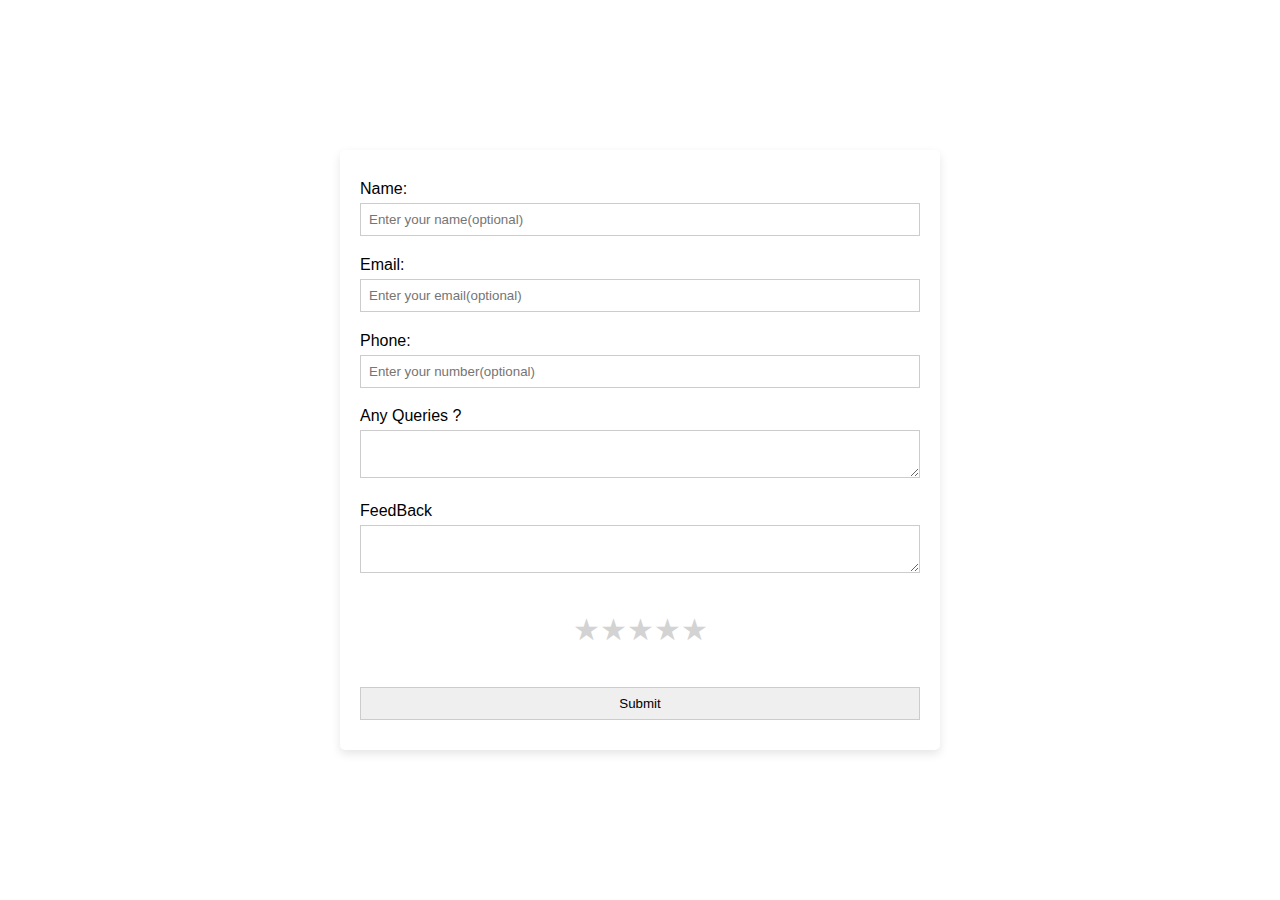
<file: Feedback_form.html>
<!DOCTYPE html>
<html lang="en">
<head>
    <meta charset="UTF-8">
    <meta name="viewport" content="width=device-width, initial-scale=1.0">
    <title>Document</title>
    <style>
        *{
            margin: 0;
            padding: 0;
            box-sizing: border-box;
            font-family: Arial, Helvetica, sans-serif;
        }
        body{
            height: 100vh;
            display: flex;
            justify-content: center;
            align-items: center;
        }
        form{
            width: 600px;
            height: 600px;
            padding: 20px;
            background-color: white;
            border-radius: 5px;
            box-shadow: 0px 4px 10px rgba(0,0,0,0.1);
            display: flex;
            flex-direction: column;
            justify-content: space-around;

        }
        input,textarea{
            width: 100%;
            padding: 8px;
            margin-top: 5px;
            border: 1px solid #ccc;
        }
        .rating {
            display: flex;
            flex-direction: row-reverse;
            justify-content: center;
            align-items: center;
            margin: 15px 0;
          }
    
          .rating input {
            display: none;
          }
    
          .rating label {
            font-size: 30px;
            cursor: pointer;
            color: lightgray;
          }
    
          .rating input:checked ~ label,
          .rating label:hover,
          .rating label:hover ~ label {
            color: gold;
          }
       
    </style>
</head>
<body>
    <form>
        <div class="name">
            <label for="name">Name: </label>
            <input type="text" id="name" placeholder="Enter your name(optional)"/>
        </div>
        
        <div class="email">
            <label for="email">Email: </label>
            <input type="email" id="email" placeholder="Enter your email(optional)"/>
        </div>
        
        <div class="phno">
            <label for="phone">Phone: </label>
            <input type="text" id="phone" placeholder="Enter your number(optional)"><br>
        </div>
        
        
        <div class="query">
            <label for="query">Any Queries ?</label>
            <textarea name="query"  id="query"></textarea>
        </div>
        <div class="Feedback">
            <label for="feedback">FeedBack</label>
            <textarea name="feedback" id="feedback"></textarea>
        </div>
        <div class="rating">
            <input type="radio" id="star5" name="rating" value="5"/>
            <label for="star5">&#9733;</label>

            <input type="radio" id="star4" name="rating" value="4"/>
            <label for="star4">&#9733;</label>

            <input type="radio" id="star3" name="rating" value="3"/>
            <label for="star3">&#9733;</label>

            <input type="radio" id="star2" name="rating" value="3"/>
            <label for="star2">&#9733;</label>

            <input type="radio" id="star1" name="rating" value="3"/>
            <label for="star1">&#9733;</label>

        </div>
        <div class="submit">
            <input type="submit" value="Submit">
        </div>
    </form>
</body>
</html>
</file>
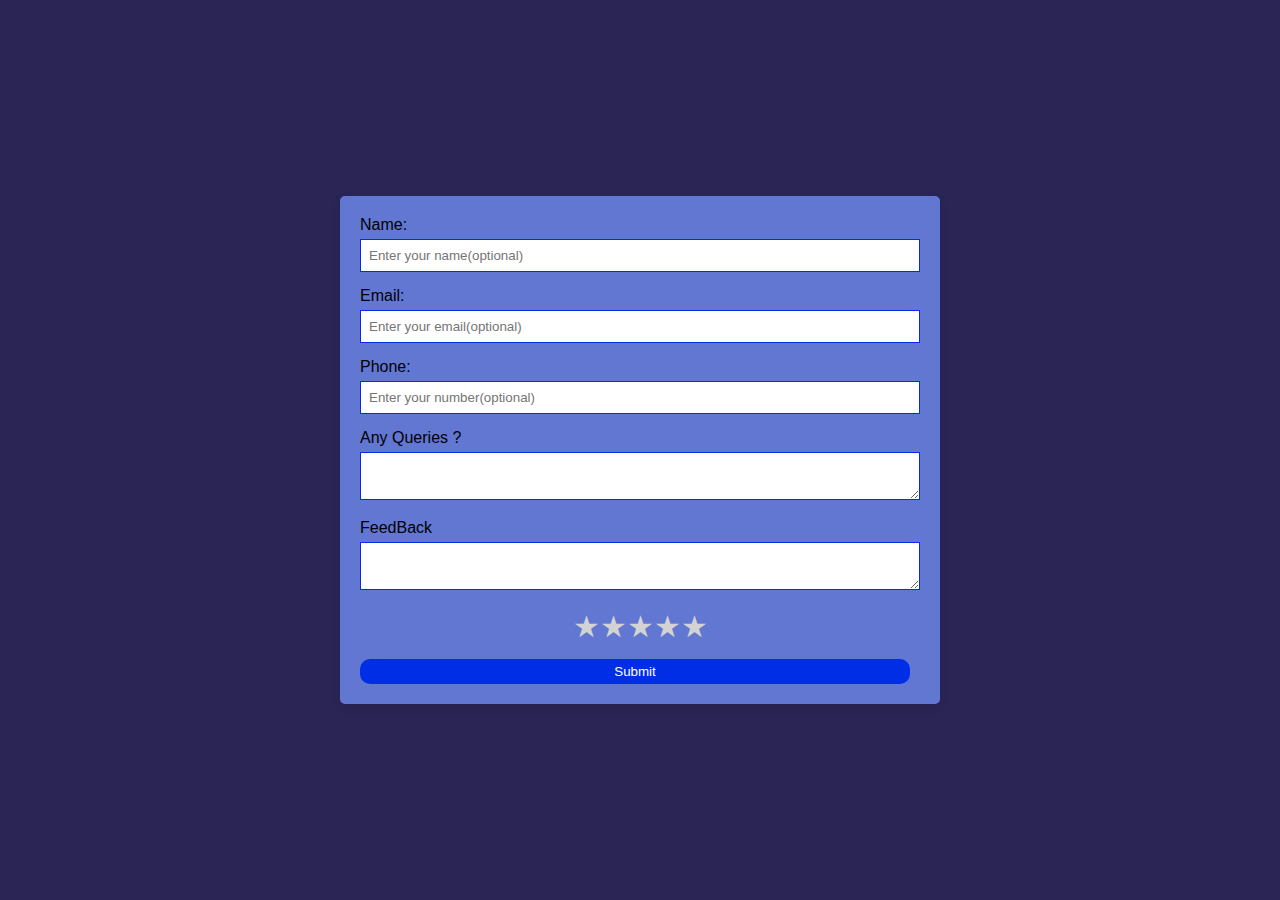
<file: Feedbackform_external.html>
<!DOCTYPE html>
<html lang="en">
<head>
    <meta charset="UTF-8">
    <meta name="viewport" content="width=device-width, initial-scale=1.0">
    <title>Document</title>
    <link rel="stylesheet" href="Feedbackform_external.css">
</head>
<body>
    <form>
        <div class="name">
            <label for="name">Name: </label>
            <input type="text" id="name" placeholder="Enter your name(optional)"/>
        </div>
        
        <div class="email">
            <label for="email">Email: </label>
            <input type="email" id="email" placeholder="Enter your email(optional)"/>
        </div>
        
        <div class="phno">
            <label for="phone">Phone: </label>
            <input type="text" id="phone" placeholder="Enter your number(optional)"><br>
        </div>
        
        
        <div class="query">
            <label for="query">Any Queries ?</label>
            <textarea name="query"  id="query"></textarea>
        </div>
        <div class="Feedback">
            <label for="feedback">FeedBack</label>
            <textarea name="feedback" id="feedback"></textarea>
        </div>
        <div class="rating">
            <input type="radio" id="star5" name="rating" value="5"/>
            <label for="star5">&#9733;</label>

            <input type="radio" id="star4" name="rating" value="4"/>
            <label for="star4">&#9733;</label>

            <input type="radio" id="star3" name="rating" value="3"/>
            <label for="star3">&#9733;</label>

            <input type="radio" id="star2" name="rating" value="3"/>
            <label for="star2">&#9733;</label>

            <input type="radio" id="star1" name="rating" value="3"/>
            <label for="star1">&#9733;</label>

        </div>
        <div class="submit">
            <button type="submit" value="Submit">Submit</button>
        </div>
    </form>
    
</body>
</html>
</file>
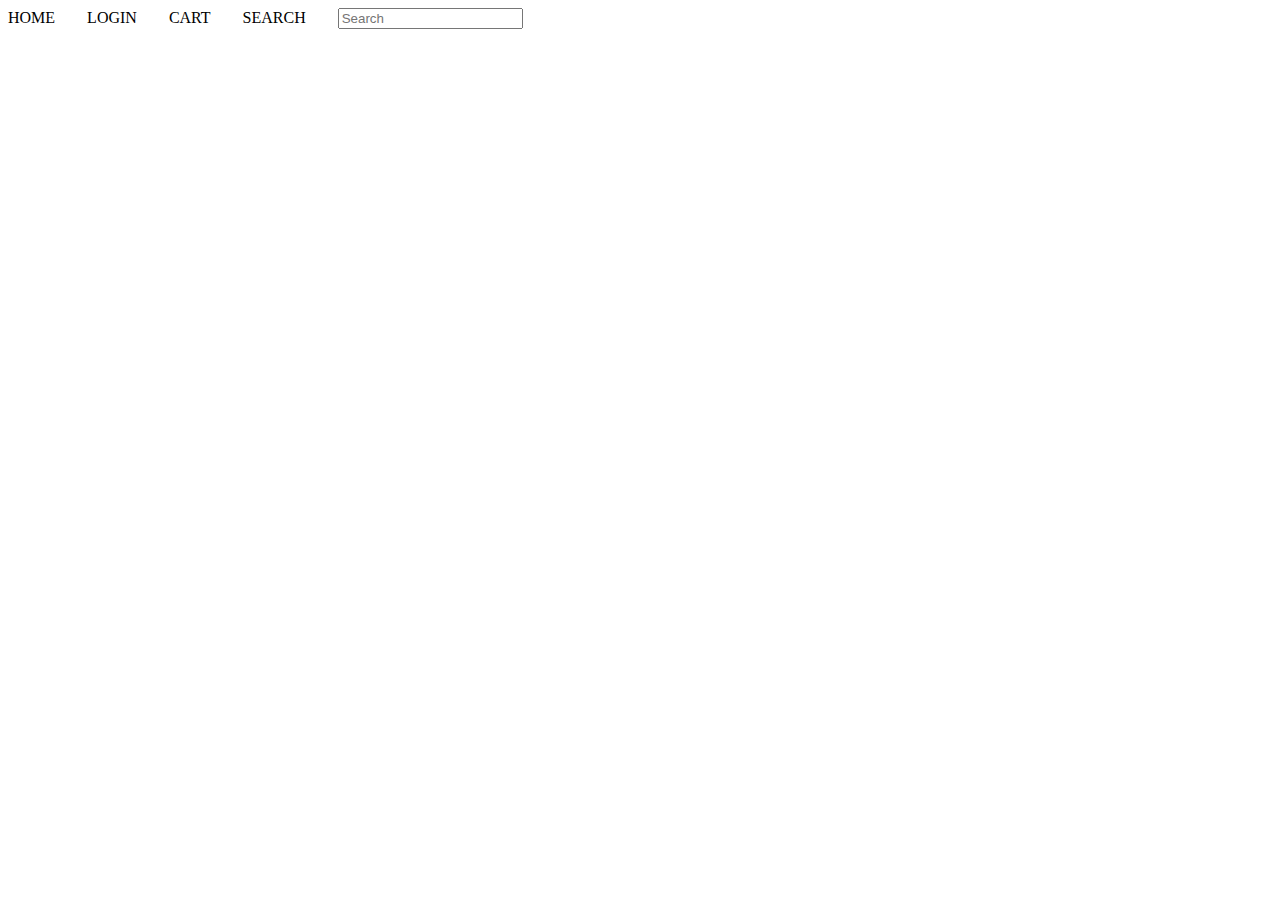
<file: navbar1.html>
<!DOCTYPE html>
<html lang="en">
<head>
    <meta charset="UTF-8">
    <meta name="viewport" content="width=device-width, initial-scale=1.0">
    <title>Document</title>
</head>
<body>
    
    <span>HOME&nbsp&nbsp&nbsp&nbsp&nbsp&nbsp&nbsp;</span>
    <span>LOGIN&nbsp&nbsp&nbsp&nbsp&nbsp&nbsp&nbsp</span>
   
    <span>CART&nbsp&nbsp&nbsp&nbsp&nbsp&nbsp&nbsp</span>
    <span>SEARCH&nbsp&nbsp&nbsp&nbsp&nbsp&nbsp&nbsp</span>
   
    <label for="name"></label>
   <span> <input type="text" id="name" placeholder="Search"></span>

   


</body>
</html>
</file>
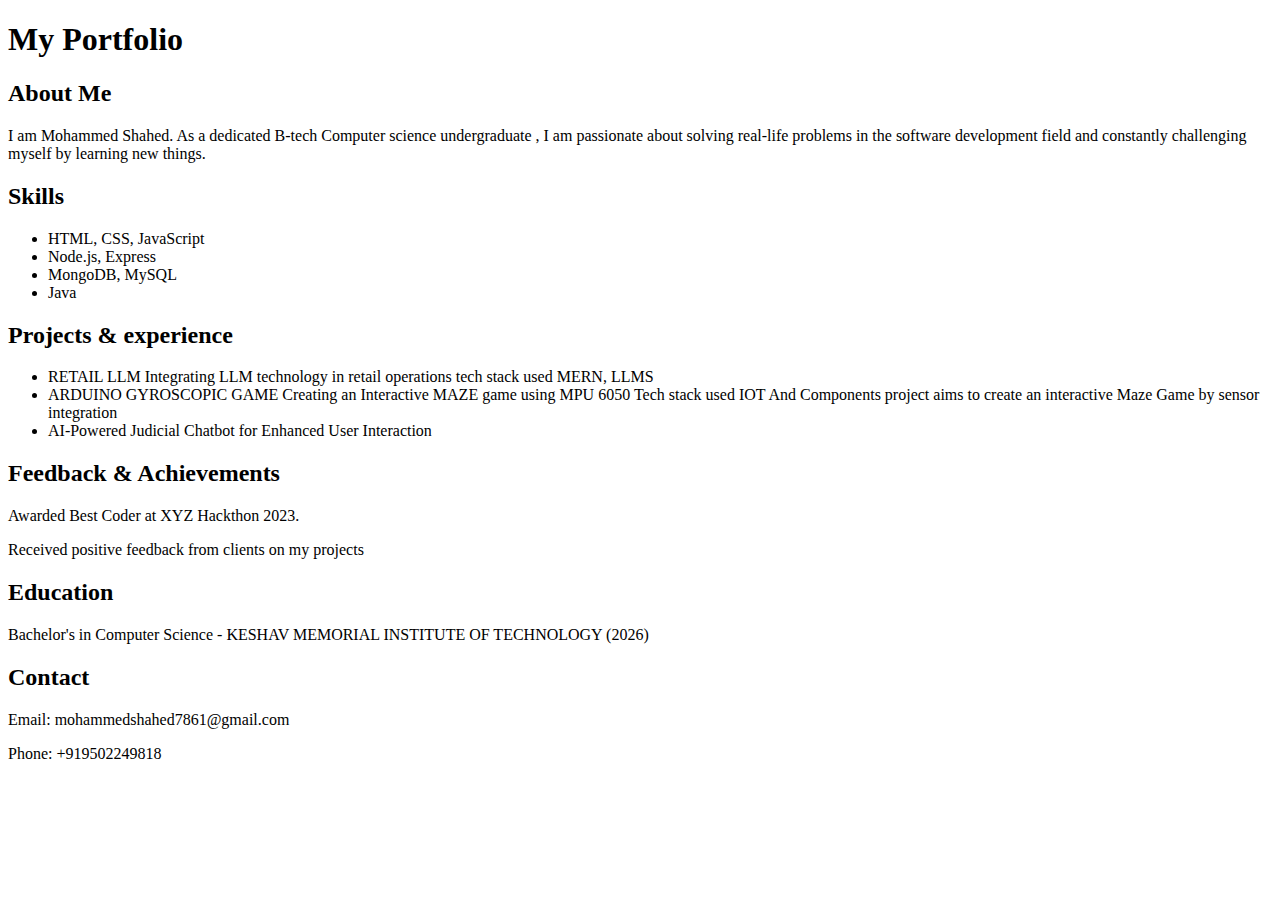
<file: portfolio.html>
<!DOCTYPE html>
<html lang="en">
<head>
    <meta charset="UTF-8">
    <meta name="viewport" content="width=device-width, initial-scale=1.0">
    <title>Portfolio</title>
</head>
<body>	
    <header>
        <h1>My Portfolio</h1>
    </header>
    <section>
        <h2>About Me</h2>
        <p>I am Mohammed Shahed. As a dedicated B-tech Computer science undergraduate , I am passionate about solving real-life
            problems in the software development field and constantly challenging myself by learning new things.</p>
    </section>
    <section>
        <h2>Skills</h2>
        <ul>
            <li>HTML, CSS, JavaScript</li>
            <li>Node.js, Express</li>
            <li>MongoDB, MySQL</li>
            <li>Java</li>
        </ul>
    </section>
    <section>
        <h2>Projects & experience</h2>
        <ul>
            <li>RETAIL LLM
                Integrating LLM technology in retail operations tech stack used MERN, LLMS
            </li>
            <li>ARDUINO GYROSCOPIC GAME
                Creating an Interactive MAZE game using MPU 6050 Tech stack used IOT And Components project aims to create
                an interactive Maze Game by sensor integration
            </li>
            <li>
                AI-Powered Judicial Chatbot for Enhanced User Interaction
            </li>
        </ul>
    </section>
    <section>
        <h2>Feedback & Achievements</h2>
        <p>Awarded Best Coder at XYZ Hackthon 2023.</p>
        <p>Received positive feedback from clients on my projects</p>
    </section>
    <section>
        <h2>Education</h2>
        <p>Bachelor's in Computer Science - KESHAV MEMORIAL INSTITUTE OF TECHNOLOGY (2026)</p>
    </section>
    <section>
        <h2>Contact</h2>
        <p>Email: mohammedshahed7861@gmail.com</p>
        <p>Phone: +919502249818</p>
    </section>
</body>
</html>
</file>
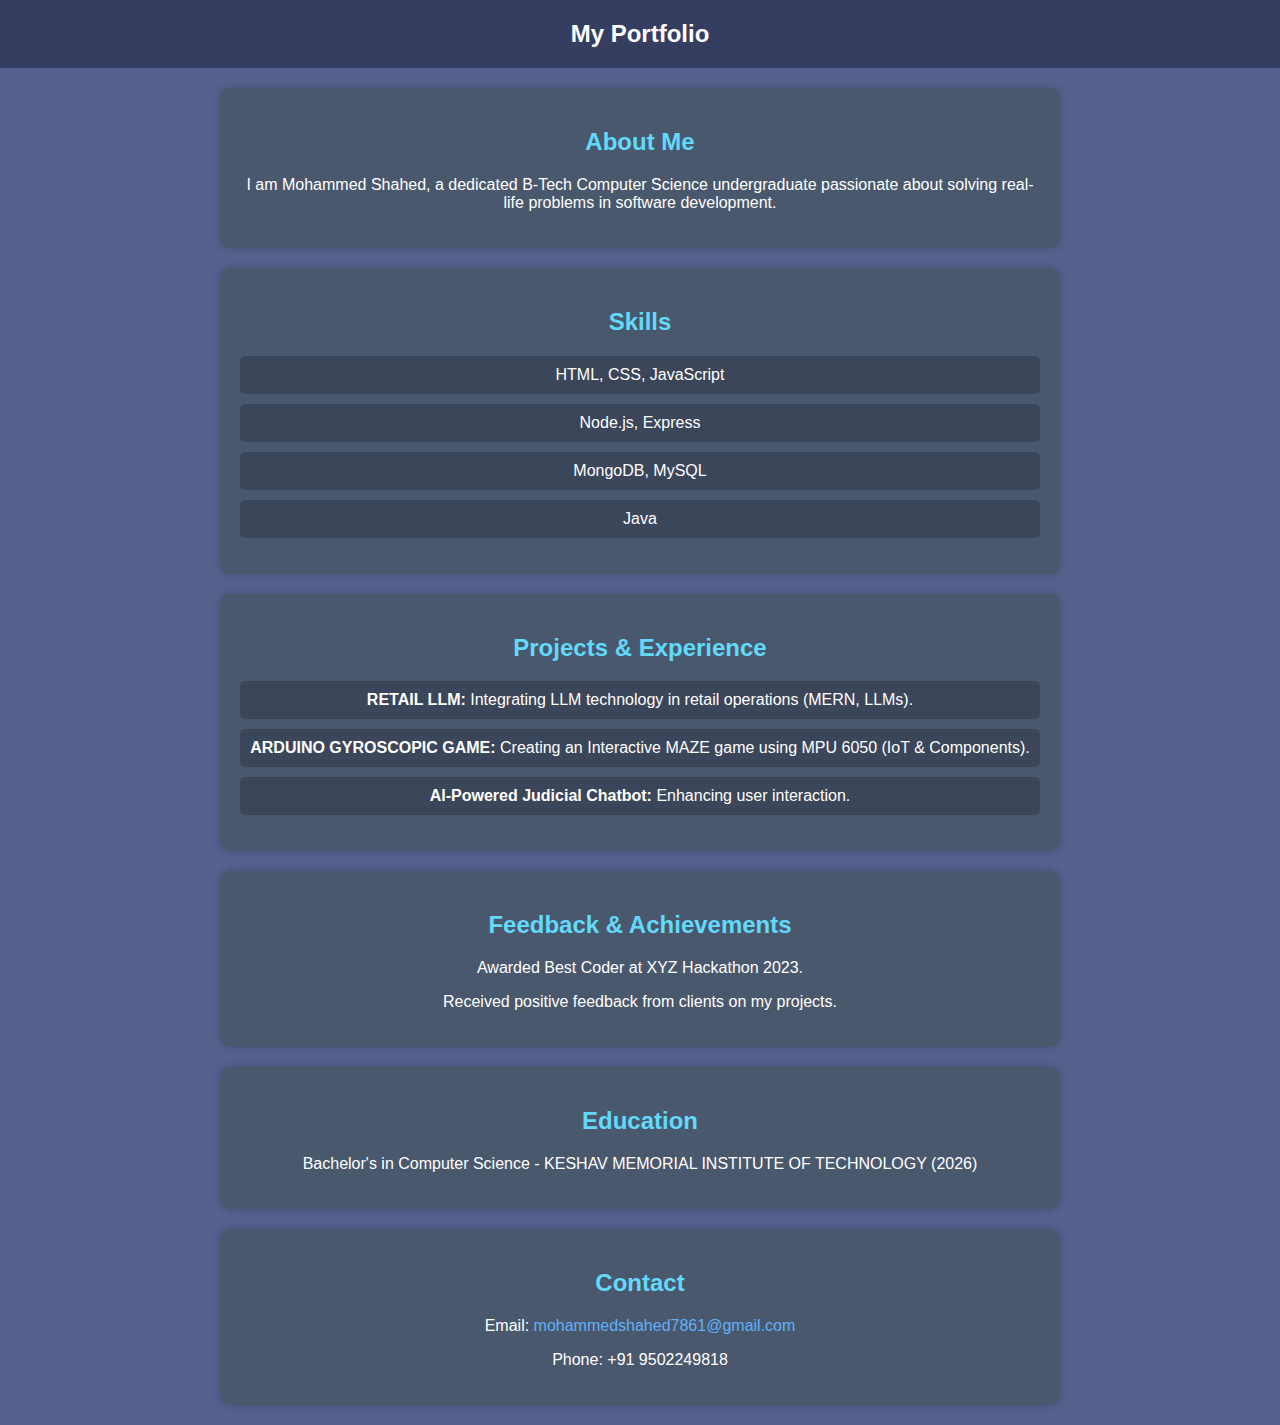
<file: Portfolio_external.html>
<!DOCTYPE html>
<html lang="en">
<head>
    <meta charset="UTF-8">
    <meta name="viewport" content="width=device-width, initial-scale=1.0">
    <title>Portfolio</title>
    <link rel="stylesheet" href="Portfolio_external.css">
</head>
<body>    
    <header>
        My Portfolio
    </header>
    <section>
        <h2>About Me</h2>
        <p>I am Mohammed Shahed, a dedicated B-Tech Computer Science undergraduate passionate about solving real-life problems in software development.</p>
    </section>
    <section>
        <h2>Skills</h2>
        <ul>
            <li>HTML, CSS, JavaScript</li>
            <li>Node.js, Express</li>
            <li>MongoDB, MySQL</li>
            <li>Java</li>
        </ul>
    </section>
    <section>
        <h2>Projects & Experience</h2>
        <ul>
            <li><strong>RETAIL LLM:</strong> Integrating LLM technology in retail operations (MERN, LLMs).</li>
            <li><strong>ARDUINO GYROSCOPIC GAME:</strong> Creating an Interactive MAZE game using MPU 6050 (IoT & Components).</li>
            <li><strong>AI-Powered Judicial Chatbot:</strong> Enhancing user interaction.</li>
        </ul>
    </section>
    <section>
        <h2>Feedback & Achievements</h2>
        <p>Awarded Best Coder at XYZ Hackathon 2023.</p>
        <p>Received positive feedback from clients on my projects.</p>
    </section>
    <section>
        <h2>Education</h2>
        <p>Bachelor's in Computer Science - KESHAV MEMORIAL INSTITUTE OF TECHNOLOGY (2026)</p>
    </section>
    <section>
        <h2>Contact</h2>
        <p>Email: <a href="mailto:mohammedshahed7861@gmail.com">mohammedshahed7861@gmail.com</a></p>
        <p>Phone: +91 9502249818</p>
    </section>
</body>
</html>
</file>
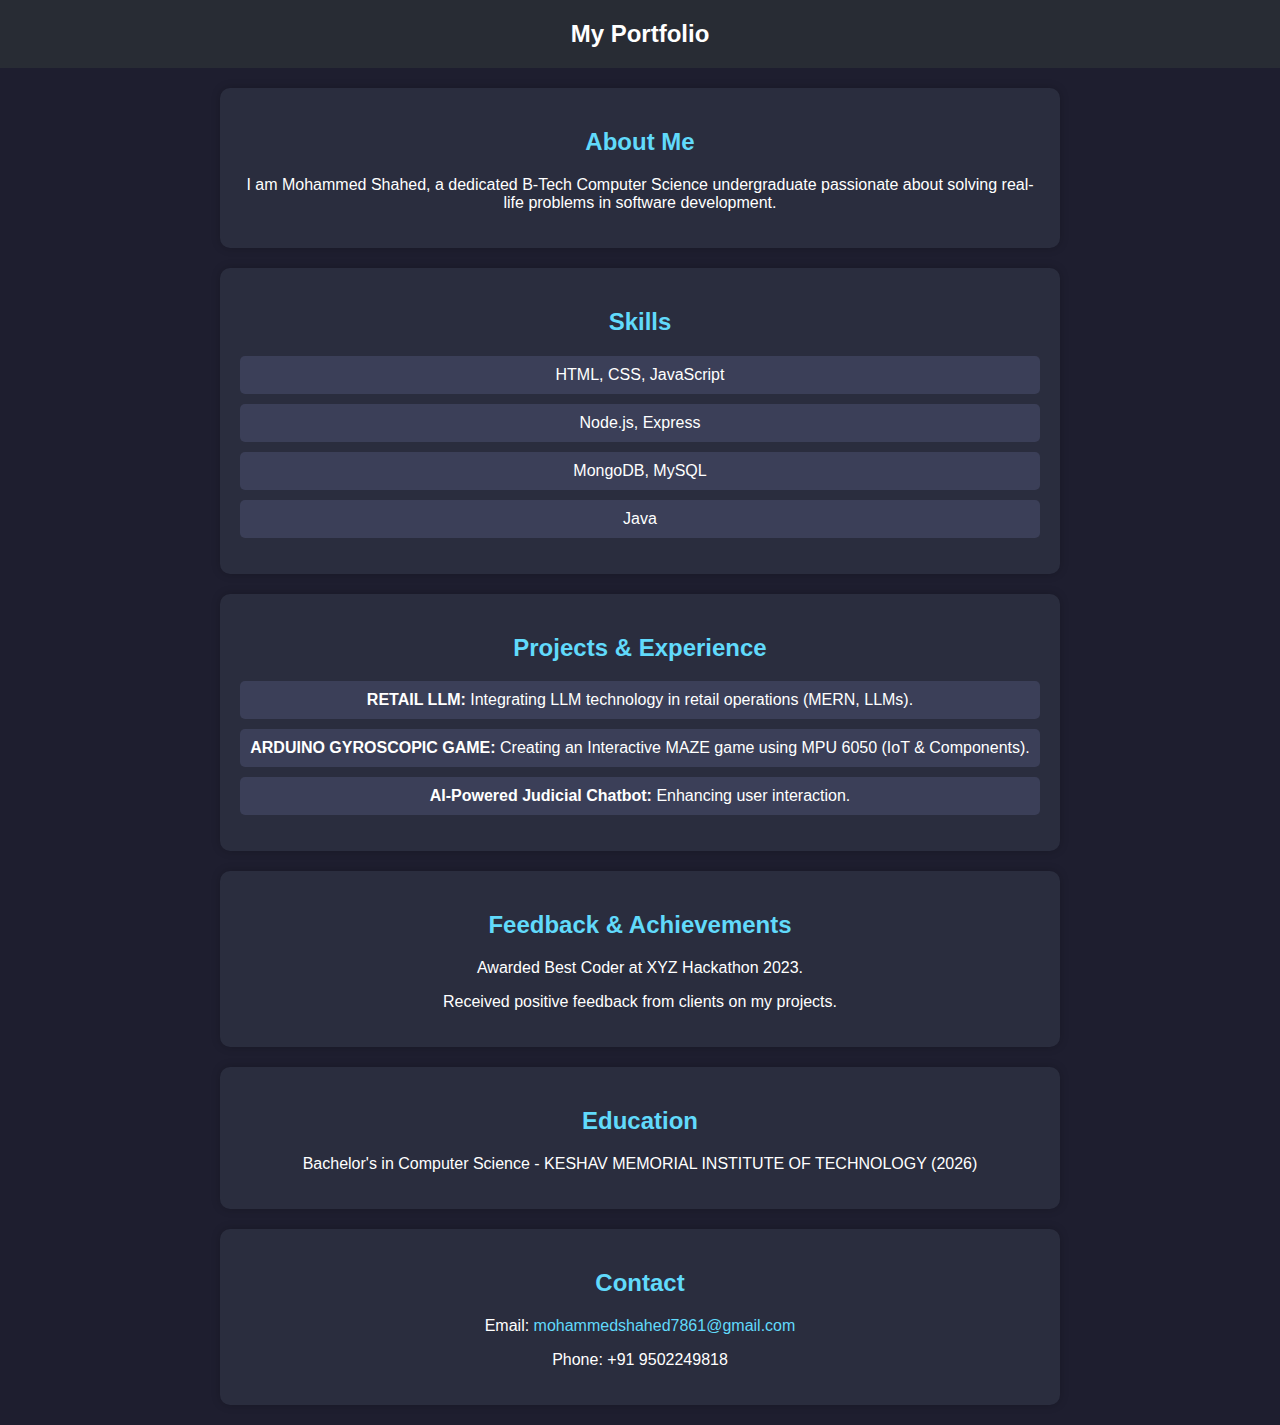
<file: portfolio_internalcss.html>
<!DOCTYPE html>
<html lang="en">
<head>
    <meta charset="UTF-8">
    <meta name="viewport" content="width=device-width, initial-scale=1.0">
    <title>Portfolio</title>
    <style>
        body {
            font-family: Arial, sans-serif;
            margin: 0;
            padding: 0;
            background-color: #1e1e2f;
            color: #ffffff;
            text-align: center;
        }
        header {
            background-color: #282c34;
            padding: 20px;
            font-size: 24px;
            font-weight: bold;
        }
        section {
            margin: 20px auto;
            padding: 20px;
            max-width: 800px;
            background-color: #2a2d3e;
            border-radius: 10px;
            box-shadow: 0px 0px 10px rgba(0, 0, 0, 0.2);
        }
        h2 {
            color: #61dafb;
        }
        ul {
            list-style: none;
            padding: 0;
        }
        li {
            background: #3b3f58;
            margin: 10px 0;
            padding: 10px;
            border-radius: 5px;
        }
        p {
            font-size: 16px;
        }
        a {
            color: #61dafb;
            text-decoration: none;
        }
        a:hover {
            text-decoration: underline;
        }
    </style>
</head>
<body>    
    <header>
        My Portfolio
    </header>
    <section>
        <h2>About Me</h2>
        <p>I am Mohammed Shahed, a dedicated B-Tech Computer Science undergraduate passionate about solving real-life problems in software development.</p>
    </section>
    <section>
        <h2>Skills</h2>
        <ul>
            <li>HTML, CSS, JavaScript</li>
            <li>Node.js, Express</li>
            <li>MongoDB, MySQL</li>
            <li>Java</li>
        </ul>
    </section>
    <section>
        <h2>Projects & Experience</h2>
        <ul>
            <li><strong>RETAIL LLM:</strong> Integrating LLM technology in retail operations (MERN, LLMs).</li>
            <li><strong>ARDUINO GYROSCOPIC GAME:</strong> Creating an Interactive MAZE game using MPU 6050 (IoT & Components).</li>
            <li><strong>AI-Powered Judicial Chatbot:</strong> Enhancing user interaction.</li>
        </ul>
    </section>
    <section>
        <h2>Feedback & Achievements</h2>
        <p>Awarded Best Coder at XYZ Hackathon 2023.</p>
        <p>Received positive feedback from clients on my projects.</p>
    </section>
    <section>
        <h2>Education</h2>
        <p>Bachelor's in Computer Science - KESHAV MEMORIAL INSTITUTE OF TECHNOLOGY (2026)</p>
    </section>
    <section>
        <h2>Contact</h2>
        <p>Email: <a href="mailto:mohammedshahed7861@gmail.com">mohammedshahed7861@gmail.com</a></p>
        <p>Phone: +91 9502249818</p>
    </section>
</body>
</html>
</file>
<file: Feedbackform_external.css>
* {
    margin: 0;
    padding: 0;
    box-sizing: border-box;
    font-family: Arial, Helvetica, sans-serif;
}
body {
    height: 100vh;
    display: flex;
    justify-content: center;
    align-items: center;
    background-color: #2a2555;
}
form {
    width: 600px;
    height: auto;
    padding: 20px;
    background-color: rgb(97, 119, 209);
    border-radius: 5px;
    box-shadow: 0px 4px 10px rgba(0, 0, 0, 0.1);
    display: flex;
    flex-direction: column;
    gap: 15px;
}
input, textarea {
    width: 100%;
    padding: 8px;
    margin-top: 5px;
    border: 1px solid #002ee7;
}
.rating {
    display: flex;
    flex-direction: row-reverse;
    justify-content: center;
    align-items: center;
}
.rating input {
    display: none;
}
.rating label {
    font-size: 30px;
    cursor: pointer;
    color: lightgray;
}
.rating input:checked ~ label,
.rating label:hover,
.rating label:hover ~ label {
    color: gold;
}
button{
    background-color: #002ee7;
    color: white;
    width: 550px;
    border-radius: 10px;
    border: 0px;
    height: 25px;
}
</file>
<file: Portfolio_external.css>
/* portfolio.css */
body {
    font-family: Arial, sans-serif;
    margin: 0;
    padding: 0;
    background-color: #57618e;
    color: #ffffff;
    text-align: center;
}
header {
    background-color: #353d60;
    padding: 20px;
    font-size: 24px;
    font-weight: bold;
}
section {
    margin: 20px auto;
    padding: 20px;
    max-width: 800px;
    background-color: #4a586d;
    border-radius: 10px;
    box-shadow: 0px 0px 10px rgba(0, 0, 0, 0.2);
}
h2 {
    color: #61dafb;
}
ul {
    list-style: none;
    padding: 0;
}
li {
    background: #3c465a;
    margin: 10px 0;
    padding: 10px;
    border-radius: 5px;
}
p {
    font-size: 16px;
}
a {
    color: #61b0fb;
    text-decoration: none;
}
a:hover {
    text-decoration: underline;
}
</file>
